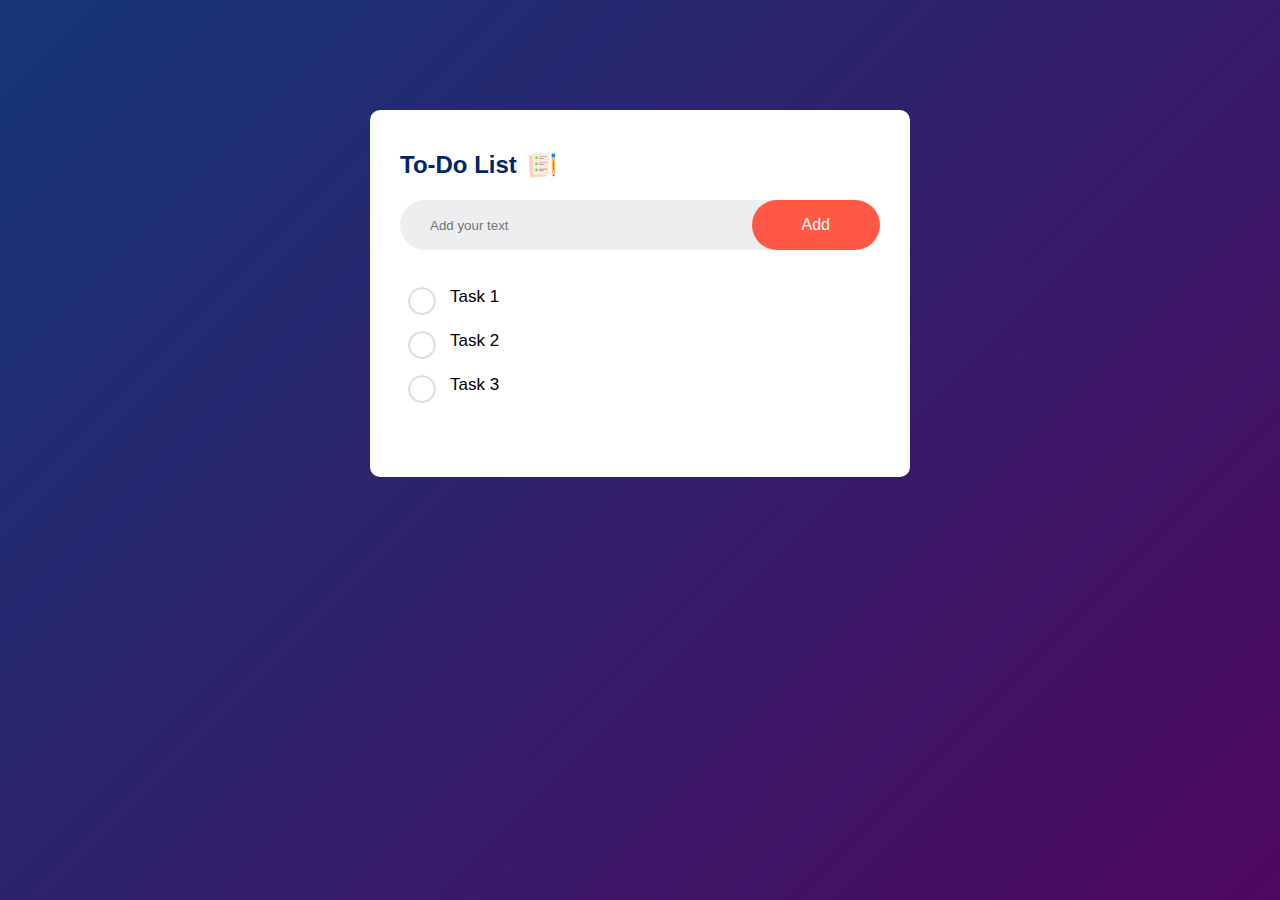
<file: To-do list/index.html>
<!DOCTYPE html>
<html>
    <head>
        <meta name="viewport" content="width=device-width, initial-scale=1">
        <title> To-Do List </title>
        <link rel="stylesheet" href="style.css">
    </head>
    <body>
        <div class="container">
            <div class="to-do">
                <h2> To-Do List <img src="images/icon.png"></h2>
                <div class="row">
                    <input type="text" id="input-box" placeholder="Add your text">
                    <button>Add</button>
                </div>
                <ul id="list-container">
                    <li>Task 1</li>
                    <li>Task 2</li>
                    <li>Task 3</li>
                </ul>
            </div>
        </div>
    </body>
</html>
</file>
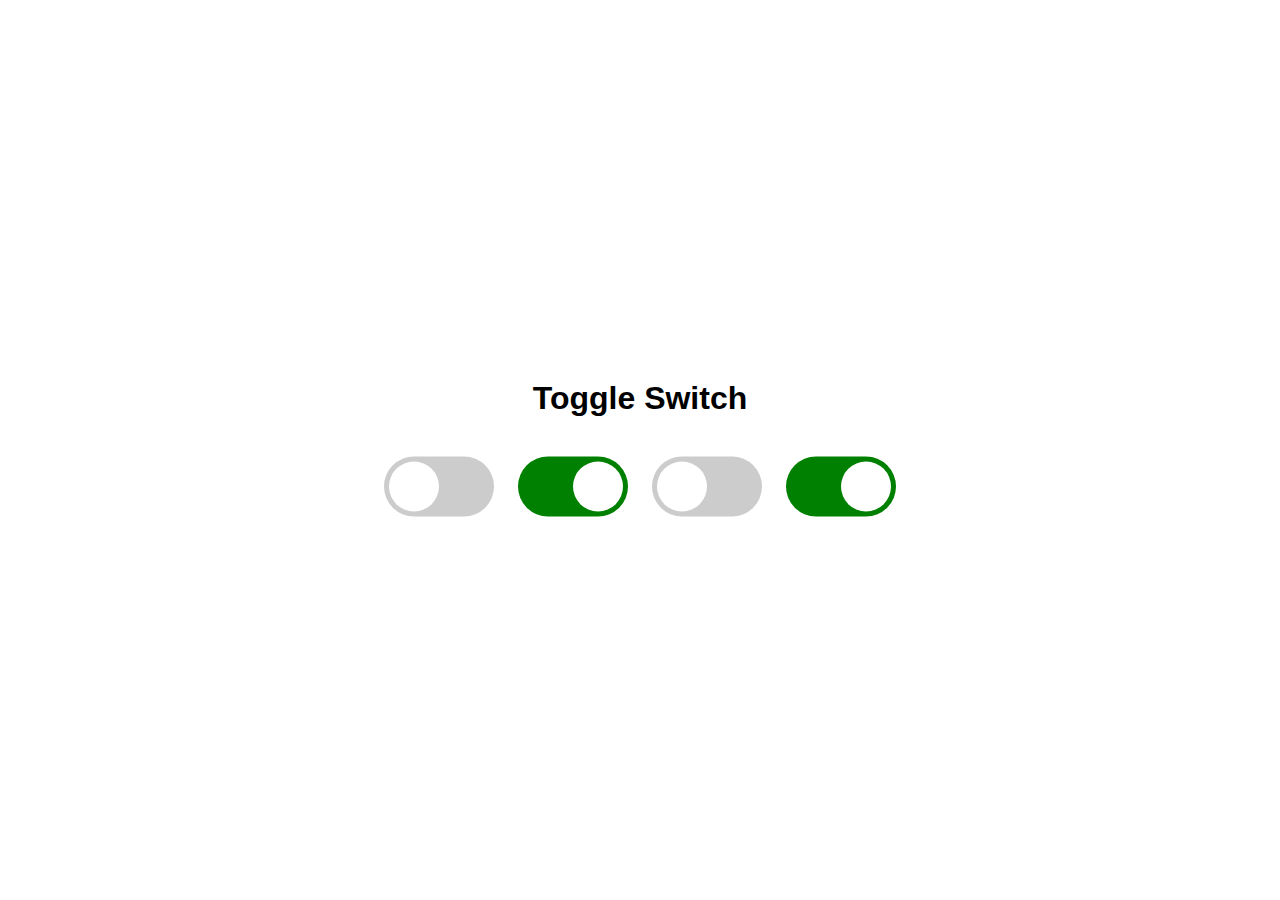
<file: Toggle Switch/index.html>
<html>
        <head>
        <title> Toggle Switch </title>
            <link href="style.css" rel="stylesheet" type="text/css"> 
        </head>

        <body>
            <div class="container">
                <h1> Toggle Switch  </h1>

                    <label class="switch">
                    <input type="checkbox"> 
                        <span class="slider"></span>
                    </label>    

                    <label class="switch">
                        <input type="checkbox" checked> 
                            <span class="slider"></span>
                        </label>  

                        <label class="switch">
                            <input type="checkbox"> 
                                <span class="slider"></span>
                            </label>  

                            <label class="switch">
                                <input type="checkbox" checked> 
                                    <span class="slider"></span>
                                </label>  
            </div>

        </body>
    </html>
</file>
<file: To-do list/style.css>
/* coisas basicas, fundo*/
*{
    margin: 0;
    padding: 0;
    font-family: 'Poppins', sans-serif;
    box-sizing: border-box;
}
.container{
    width:100% ;
    min-height: 100vh;
    background: linear-gradient(135deg, #153677,#4e085f);
    padding: 10px;
}

/*bloco TO-DO*/
.to-do{
    width: 100%;
    max-width: 540px;
    background-color: #fff;
    margin: 100px auto 20px;
    padding: 40px 30px 70px;
    border-radius: 10px;

}
.to-do h2{
    color: #002765;
    display: flex;
    align-items: center;
    margin-bottom: 20px;
}
.to-do h2 img{
    width: 30px;
    margin-left: 10px;
}

.row{
    display:flex;
    align-items: center;
    justify-content: space-between;
    background: #edeef0;
    border-radius: 30px;
    padding-left: 20px;
    margin-bottom: 25px ;

}

input{
    flex: 1;
    border: none;
    outline: none;
    background: transparent;
    padding: 10px;
    font-weight: 14px;
}
button{
    border: none;
    outline: none;
    padding: 16px 50px;
    background: #ff5945;
    color: #fff;
    font-size: 16px;
    cursor: pointer;
    border-radius: 40px ;
}
ul li{
    list-style: none;
    font-size: 17px;
    padding: 12px 8px 12px 50px;
    user-select: none;
    cursor: pointer;
    position: relative;
}

ul li::before{
    content: '';
    position: absolute;
    height: 28px;
    width: 28px;
    border-radius: 50%;
    background-image: url(images/unchecked.png);
    background-size: cover;
    background-position: center;
    top: 12px;
    left: 8px;
}
</file>
<file: Toggle Switch/style.css>
*{
    margin: 0;
    padding: 0;
}

.container
{
    position: absolute;
    top: 50%;
    left: 50%;
    transform: translate(-50%, -50%);
    text-align: center;
}

h1
{
    margin-bottom: 40px;
    font-family: sans-serif ;
}

.switch
{
    position: relative;
    display: inline-block;
    width: 110px;
    height: 60px;
    margin: 0 10px;
}

.slider
{
     position: absolute;
     cursor: pointer;
     top: 0;
     left: 0;
     right: 0;
     bottom: 0;
     background-color: #ccc;
     transition: .4s;
     border-radius: 34px;
}

.switch input {display:none}

.slider:before
{
    position: absolute;
    content: "";
    height: 50px;
    width: 50px;
    left: 5px;
    bottom: 5px;
    background-color: white;
    transition: 0.4s;
    border-radius: 50px;
}

input:checked + .slider
{
    background-color: green;
}

input:checked + .slider:before
{
    transform: translateX(50px);
}
</file>
